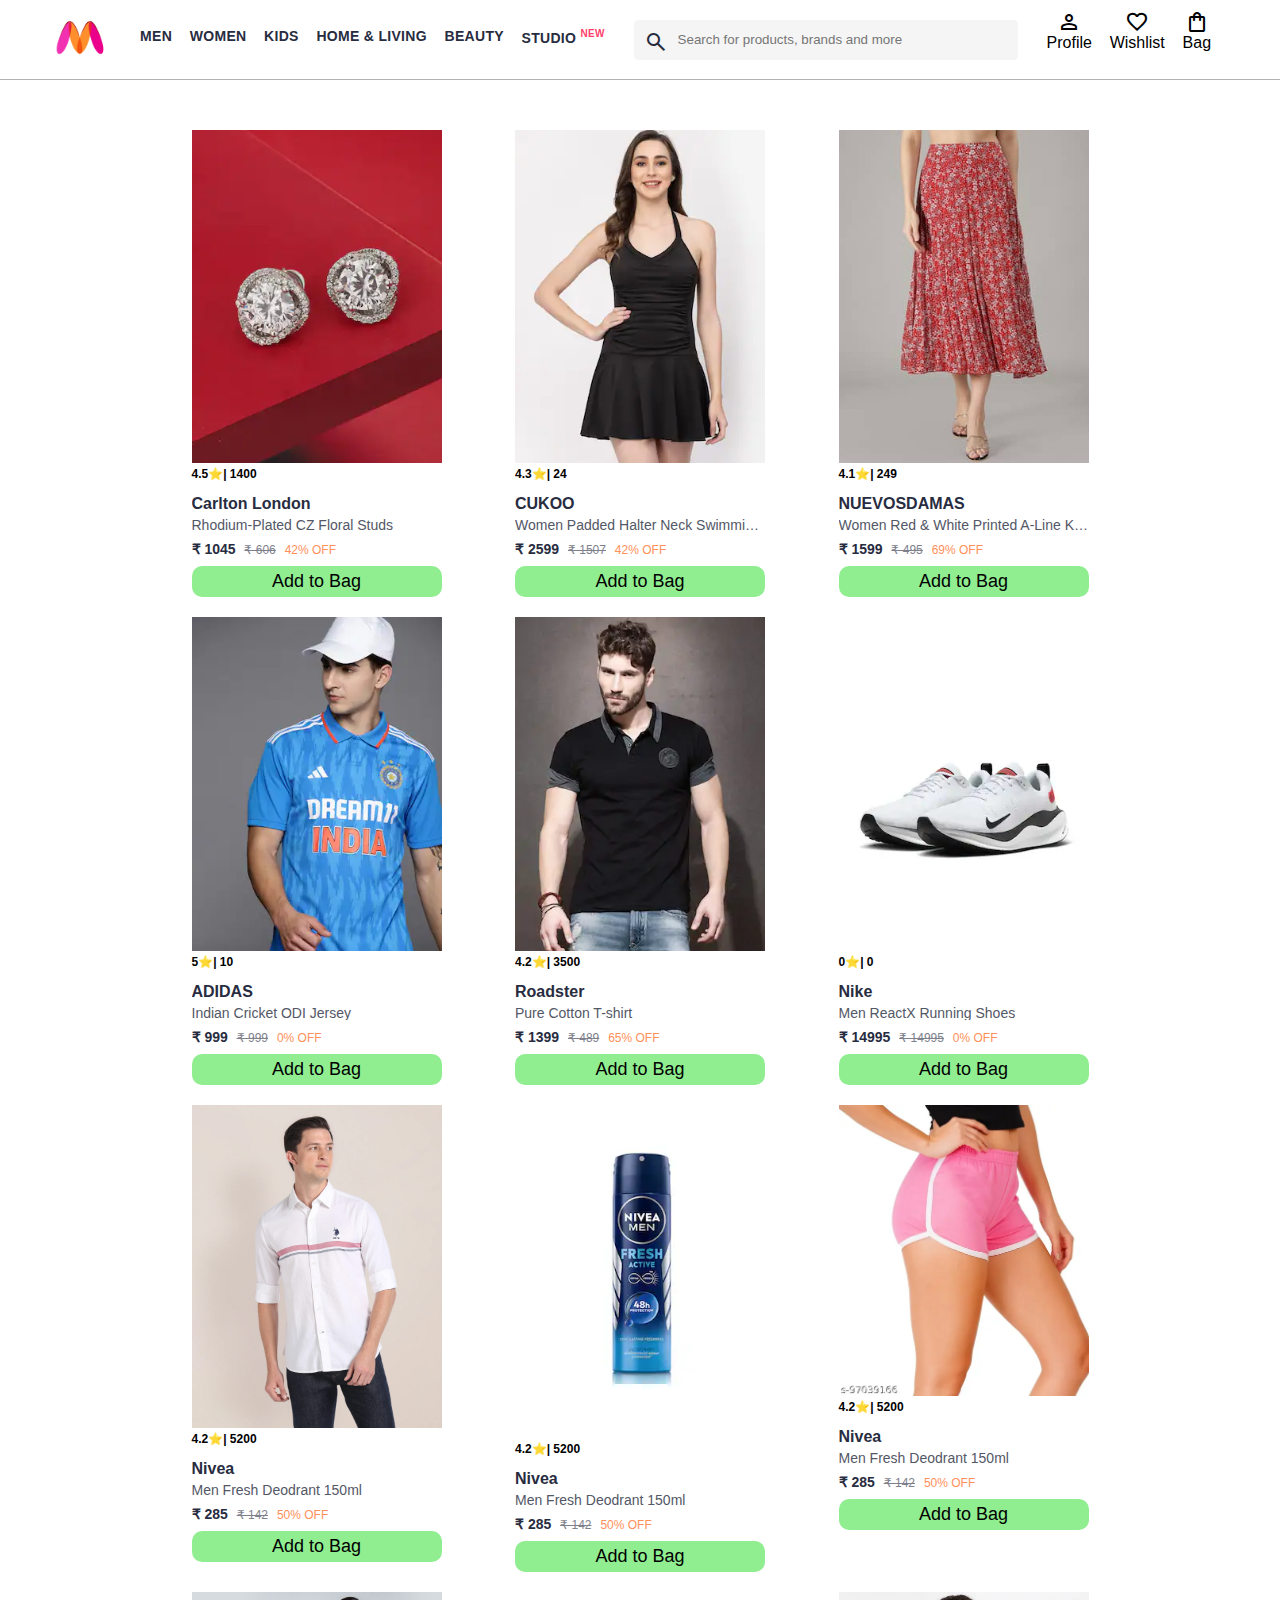
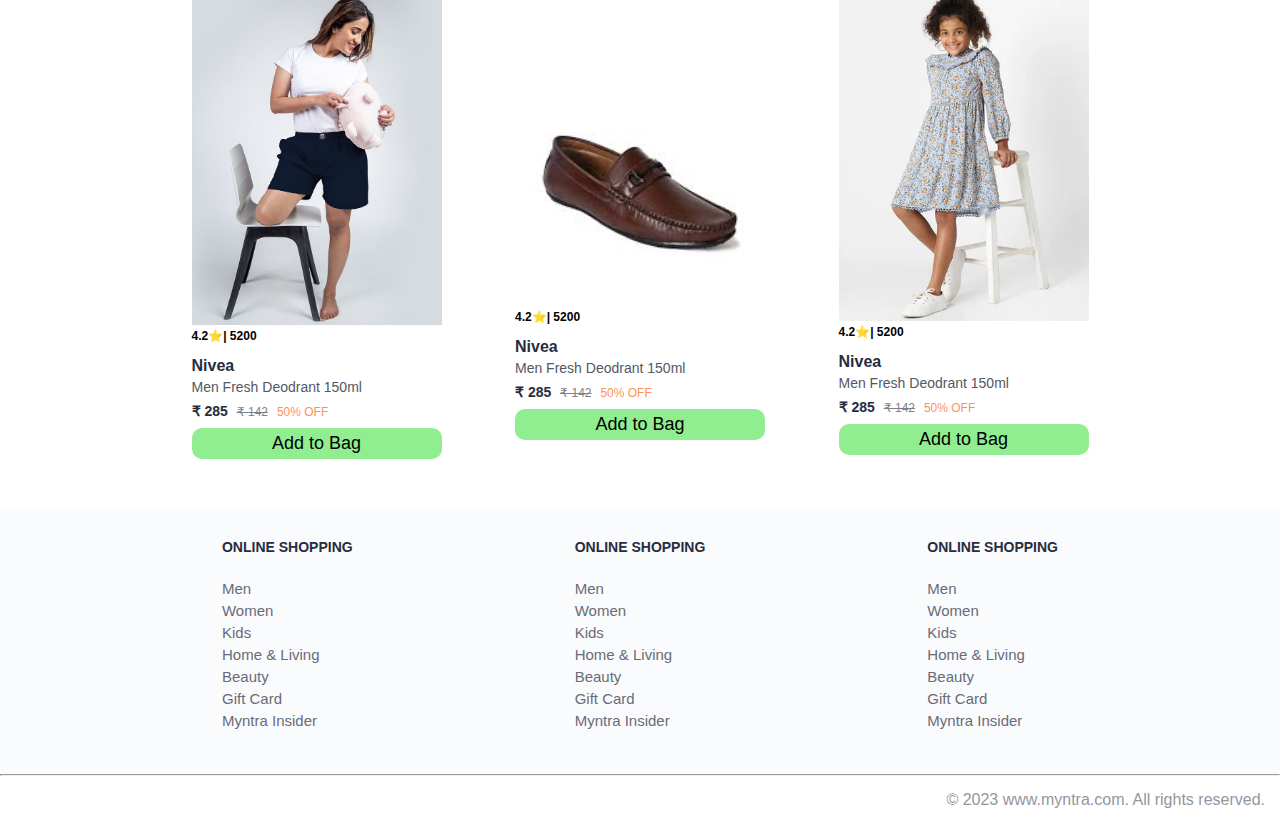
<file: index.html>
<!DOCTYPE html>
<html lang="en">
<head>
    <title>Myntra Functional Clone</title>
    <link rel="stylesheet" href="css/index.css">
    <link rel="stylesheet" href="https://fonts.googleapis.com/css2?family=Material+Symbols+Outlined:opsz,wght,FILL,GRAD@20..48,100..700,0..1,-50..200" />
</head>
<body>
    <header>
        <div class="logo_container">
            <a href="#"><img class="myntra_home" src="images/myntra_logo.webp" alt="Myntra Home"></a>
        </div>
        <nav class="nav_bar">
            <a href="#">Men</a>
            <a href="#">Women</a>
            <a href="#">Kids</a>
            <a href="#">Home & Living</a>
            <a href="#">Beauty</a>
            <a href="#">Studio <sup>New</sup></a>
        </nav>
        <div class="search_bar">
            <span class="material-symbols-outlined search_icon">search</span>
            <input class="search_input" placeholder="Search for products, brands and more">
        </div>
        <div class="action_bar">
            <div class="action_container">
                <span class="material-symbols-outlined action_icon">person</span>
                <span class="action_name">Profile</span>
            </div>

            <div class="action_container">
                <span class="material-symbols-outlined action_icon">favorite</span>
                <span class="action_name">Wishlist</span>
            </div>

            <a class="action_container" href="pages/bag.html">
                <span class="material-symbols-outlined action_icon">shopping_bag</span>
                <span class="action_name">Bag</span>
                <span class="bag-items-count">0</span>
            </a>
        </div>
    </header>
    <main>
        <div class="items-container">
            </div>
    </main>
    <footer>
        <div class="footer_container">
            <div class="footer_column">
                <h3>ONLINE SHOPPING</h3>

                <a href="#">Men</a>
                <a href="#">Women</a>
                <a href="#">Kids</a>
                <a href="#">Home & Living</a>
                <a href="#">Beauty</a>
                <a href="#">Gift Card</a>
                <a href="#">Myntra Insider</a>
            </div>

            <div class="footer_column">
                <h3>ONLINE SHOPPING</h3>

                <a href="#">Men</a>
                <a href="#">Women</a>
                <a href="#">Kids</a>
                <a href="#">Home & Living</a>
                <a href="#">Beauty</a>
                <a href="#">Gift Card</a>
                <a href="#">Myntra Insider</a>
            </div>

            <div class="footer_column">
                <h3>ONLINE SHOPPING</h3>

                <a href="#">Men</a>
                <a href="#">Women</a>
                <a href="#">Kids</a>
                <a href="#">Home & Living</a>
                <a href="#">Beauty</a>
                <a href="#">Gift Card</a>
                <a href="#">Myntra Insider</a>
            </div>
        </div>
        <hr>

        <div class="copyright">
            © 2023 www.myntra.com. All rights reserved.
        </div>
    </footer>
    <script src="script/bag.js"></script>
    <script src="script/items.js"></script>
    <script src="script/index.js"></script>
</body>
</html>
</file>
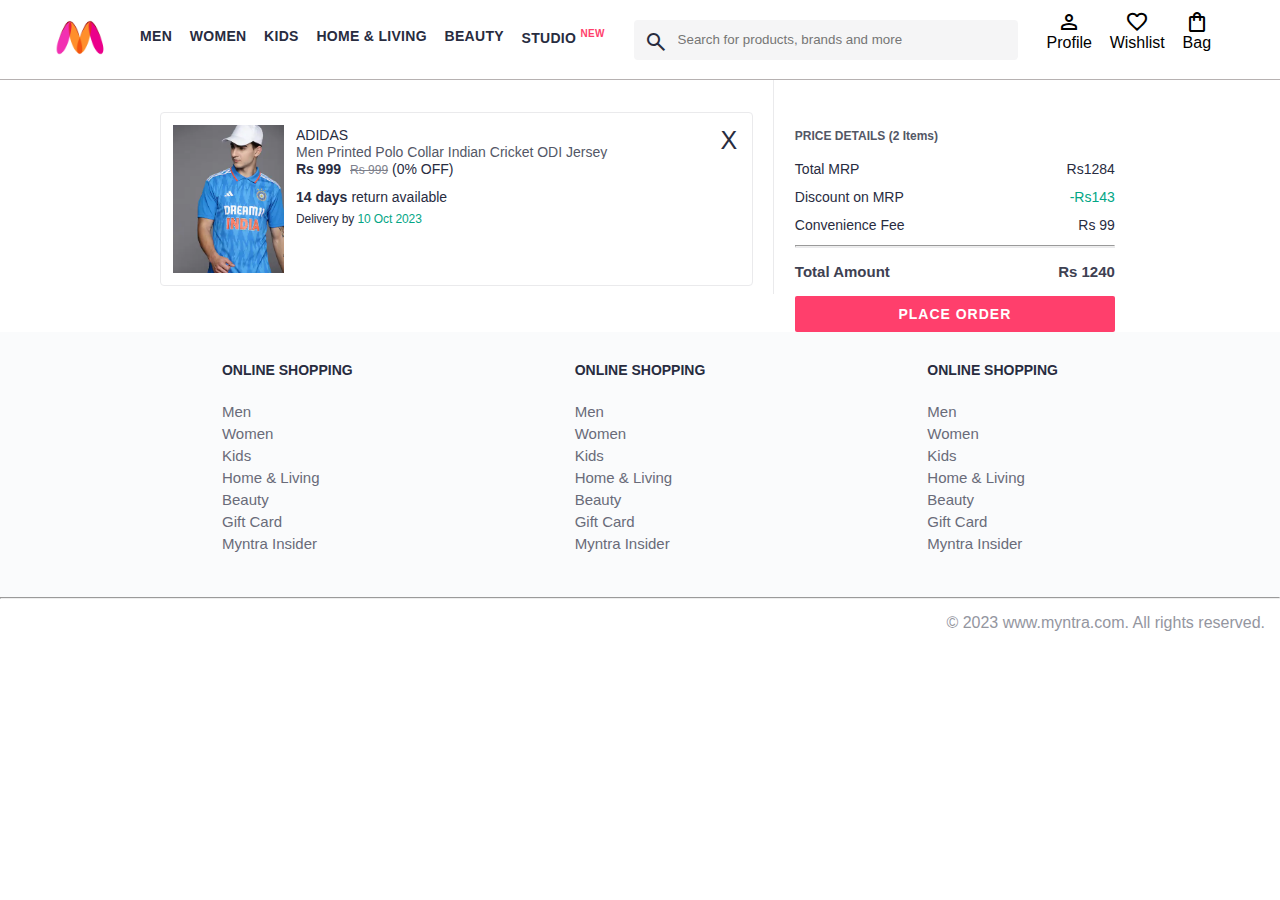
<file: pages/bag.html>
<!DOCTYPE html>
<html lang="en">
<head>
    <title>Myntra Clone</title>
    <link rel="stylesheet" href="../css/index.css">
    <link rel="stylesheet" href="../css/bag.css">
    <link rel="stylesheet" href="https://fonts.googleapis.com/css2?family=Material+Symbols+Outlined:opsz,wght,FILL,GRAD@20..48,100..700,0..1,-50..200" />
</head>
<body>
    <header>
        <div class="logo_container">
            <a href="#"><img class="myntra_home" src="../images/myntra_logo.webp" alt="Myntra Home"></a>
        </div>
        <nav class="nav_bar">
            <a href="#">Men</a>
            <a href="#">Women</a>
            <a href="#">Kids</a>
            <a href="../index.html">Home & Living</a>
            <a href="#">Beauty</a>
            <a href="#">Studio <sup>New</sup></a>
        </nav>
        <div class="search_bar">
            <span class="material-symbols-outlined search_icon">search</span>
            <input class="search_input" placeholder="Search for products, brands and more">
        </div>
        <div class="action_bar">
            <div class="action_container">
                <span class="material-symbols-outlined action_icon">person</span>
                <span class="action_name">Profile</span>
            </div>

            <div class="action_container">
                <span class="material-symbols-outlined action_icon">favorite</span>
                <span class="action_name">Wishlist</span>
            </div>

            <div class="action_container">
                <span class="material-symbols-outlined action_icon">shopping_bag</span>
                <span class="action_name">Bag</span>
                <span class="bag-items-count">0</span>
            </div>
        </div>
    </header>
    <main>
      <div class="bag-page">
        <div class="bag-items-container">
         

        </div>
        <div class="bag-summary">
          <div class="bag-details-container">
            <div class="price-header">PRICE DETAILS (2 Items) </div>
            <div class="price-item">
              <span class="price-item-tag">Total MRP</span>
              <span class="price-item-value">Rs1284</span>
            </div>
            <div class="price-item">
              <span class="price-item-tag">Discount on MRP</span>
              <span class="price-item-value priceDetail-base-discount">-Rs143</span>
            </div>
            <div class="price-item">
              <span class="price-item-tag">Convenience Fee</span>
              <span class="price-item-value">Rs 99</span>
            </div>
            <hr>
            <div class="price-footer">
              <span class="price-item-tag">Total Amount</span>
              <span class="price-item-value">Rs 1240</span>
            </div>
          </div>
          <button class="btn-place-order">
            <div class="css-xjhrni">PLACE ORDER</div>
          </button>
        </div>

      </div>
    </main>
    <footer>
        <div class="footer_container">
            <div class="footer_column">
                <h3>ONLINE SHOPPING</h3>

                <a href="#">Men</a>
                <a href="#">Women</a>
                <a href="#">Kids</a>
                <a href="#">Home & Living</a>
                <a href="#">Beauty</a>
                <a href="#">Gift Card</a>
                <a href="#">Myntra Insider</a>
            </div>

            <div class="footer_column">
                <h3>ONLINE SHOPPING</h3>

                <a href="#">Men</a>
                <a href="#">Women</a>
                <a href="#">Kids</a>
                <a href="#">Home & Living</a>
                <a href="#">Beauty</a>
                <a href="#">Gift Card</a>
                <a href="#">Myntra Insider</a>
            </div>

            <div class="footer_column">
                <h3>ONLINE SHOPPING</h3>

                <a href="#">Men</a>
                <a href="#">Women</a>
                <a href="#">Kids</a>
                <a href="#">Home & Living</a>
                <a href="#">Beauty</a>
                <a href="#">Gift Card</a>
                <a href="#">Myntra Insider</a>
            </div>
        </div>
        <hr>

        <div class="copyright">
            © 2023 www.myntra.com. All rights reserved.
        </div>
    </footer>
    <script src="../script/bag.js"></script>
    <script src="../script/items.js"></script>
    <script src="../script/index.js"></script>
</body>
</html>
</file>
<file: css/index.css>
/**************** Item Page CSS **************************/
/* .action_container {
    text-decoration: none;
}
a.action_container:link {
    color:black;
}
.item-details {
    cursor: pointer;
    width: 250px;
    margin: 10px;
}
.stars {
    font-size: 12px;
    font-weight: 700;
    text-align: left;
}
.company {
    font-size: 18px;
    font-weight: 700;
    line-height: 1;
    color: #282c3f;
    margin-bottom: 6px;
    overflow: hidden;
    text-overflow: ellipsis;
    white-space: nowrap;
    margin-top: 20px;
}
.item-name {
    color: #535766;
    font-size: 16px;
    line-height: 1;
    margin-bottom: 0;
    margin-top: 0;
    overflow: hidden;
    text-overflow: ellipsis;
    white-space: nowrap;
    font-weight: 400;
    display: block;
}
.price-container {
    margin-top: 10px;
}
.current-price {
    font-size: 14px;
    font-weight: 700;
    color: #282c3f;
}
.original-price {
    text-decoration: line-through;
    color: #7e818c;
    font-weight: 400;
    margin-left: 5px;
    font-size: 12px;
}
.discount-percentage {
    color: #ff905a;
    font-weight: 400;
    font-size: 12px;
    margin-left: 5px;
}
.btn-bag {
    background-color: lightgreen;
    border: none;
    padding: 5px 15px;
    border-radius: 10px;
    width: 100%;
    margin-top: 7px;
    font-size: 20px;
    cursor: pointer;
}
.bag-items {
    background-color: #f16565;
    white-space: nowrap;
    text-align: center;
    line-height: 18px;
    padding: 0 6px;
    height: 18px;
    position: relative;
    border-radius: 50%;
    font-size: 12px;
    color: #fff;
    left: 13px;
    top: -44px;
    font-weight: 700;
    cursor: pointer;
} */

* {
    margin: 0;
    padding: 0;
    font-family: Assistant,-apple-system,BlinkMacSystemFont,Segoe UI,Roboto,Helvetica,Arial,sans-serif;
    box-sizing: border-box;
}
header {
    display: flex;
    background-color: #ffffff;
    height: 80px;
    justify-content: space-between;
    align-items: center;
    border-bottom: 1px solid #b6b1b1;
}
.myntra_home {
    height: 45px;
}
.logo_container {
    margin-left: 4%;
}
.action_bar {
    margin-right: 4%;
}
.nav_bar {
    display: flex;
    min-width: 500px;
    justify-content: space-evenly;
}
.nav_bar a {
    font-size: 14px;
    letter-spacing: .3px;
    color: #282c3f;
    font-weight: 700;
    text-transform: uppercase;
    text-decoration: none;
    padding: 28px 0;
    border-bottom: 5px solid #ffffff;
}
.nav_bar a:hover {
    border-bottom: 4px solid #f54e77;
}

.nav_bar a sup {
    color: #ff3f6c;
    font-size: 10px;
}

.search_bar {
    height: 40px;
    min-width: 200px;
    width: 30%;
    display: flex;
    align-items: center;
}
.search_icon {
    box-sizing: content-box;
    height: 20px;
    padding: 10px;

    background-color: #f5f5f6;
    color: #282c3f;
    font-weight: 300;
    border-radius: 4px 0 0 4px;
}
.search_input {
    color: #696e79;
    background-color: #f5f5f6;
    flex-grow: 1;
    height: 40px;
    border: 0;
    border-radius: 0 4px 4px 0;
}

.action_bar {
    display: flex;
    min-width: 200px;
    justify-content: space-evenly;
}

.action_container {
    display: flex;
    flex-direction: column;
    align-items: center;
}

/* Main section */
.banner_container {
    margin: 40px 0;
}
.banner_image {
    width: 100%;
}

.category_heading {
    text-transform: uppercase;
    color: #3e4152;
    letter-spacing: .15em;
    font-size: 1.8em;
    margin: 50px 0 10px 30px;
    max-height: 5em;
    font-weight: 700;
}

.category-items {
    width: 80%;
    margin: 50px 10%;
    display: flex;
    flex-wrap: wrap;
    justify-content: space-evenly;
}
.items-container{
    width: 80%;
    margin: 50px 10%;
    display: flex;
    flex-wrap: wrap;
    justify-content: space-evenly;
}

.sale_item {
    width: 250px;
}

.footer_container {
    padding: 30px 0px 40px 0px;
    background: #FAFBFC;
    display: flex;
    justify-content: space-evenly;
}

.footer_column {
    display: flex;
    flex-direction: column;
}

.footer_column h3 {
    color: #282c3f;
    font-size: 14px;
    margin-bottom: 25px;
}

.footer_column a {
    color: #696b79;
    font-size: 15px;
    text-decoration: none;
    padding-bottom: 5px;
}

.copyright {
    color: #94969f;
    text-align: end;
    padding: 15px;
}
.items-container{

    width: 80%;
    margin: 40px 10%;
}
.item-container{
     width: 250px;
     margin: 10px;
}
.item-image{
   width: 100%;
}
.rating{
    font-size: 12px;
    font-weight: 700;
}
.company-name{
    font-size: 16px;
    font-weight: 700;
    line-height: 1;
    color: #282c3f;
    margin-bottom: 6px;
    overflow: hidden;
    text-overflow: ellipsis;
    white-space:nowrap;
    margin-top: 15px;
}
.item-name{
    color: #535766;
    font-size: 14px;
    line-height: 1;
    margin-bottom: 0;
    margin-top: 0;
    overflow: hidden;
    text-overflow: ellipsis;
    white-space: nowrap;
    font-weight: 400;
    display: block;
}
.price{
    font-size: 14px;
    line-height: 15px;
    color: #282c3f;
    white-space: nowrap;
    margin-top: 10px;
}
.current-price{
    font-size: 14px;
    font-weight: 700;
    color: #282c3f;
    
}
.original-price{
     text-decoration: line-through;
     color: #7e818c;
     font-weight: 400;
     margin-left: 5px;
     font-size: 12px;
}
.discount{
    color: #ff905a;
    font-weight: 400;
    margin-left: 5px;
    font-size: 12px;

}
.btn-add-bag{
    background-color: lightgreen;
    border: none;
    padding: 5px 15px;
    border-radius: 10px;
    width: 100%;
    margin-top: 8px;
    font-size: 18px;
    cursor: pointer;
}
.bag-items-count{
    background-color: #f16565;
    white-space: nowrap;
    text-align: center;
    line-height: 18px;
    padding: 0 6px;
    height: 18px;
    position: relative;
    border-radius: 50%;
    font-size: 12px;
    color: #fff;
    left: 13px;
    top: -44px;
    font-weight: 700;
    cursor: pointer;
}
.action_container {
    text-decoration: none;
}
a.action_container:link {
    color:black;
}
</file>
<file: css/bag.css>
.bag-items-container {
    display: inline-block;
    width: 64%;
    padding-right: 20px;
    border-right: 1px solid #eaeaec;
    padding-top: 32px;
    color: #282c3f;
    font-size: 13px;
    line-height: 1.42857143;
  }
  
  .bag-page {
    width: 75%;
    margin-left: 12.5%;
  }
  
  .bag-summary {
    vertical-align: top;
    display: inline-block;
    width: 35%;
    padding: 24px 0 0 16px;
    color: #282c3f;
    font-size: 13px;
    line-height: 1.42857143;
  }
  
  .bag-details-container {
    margin-bottom: 16px;
  }
  
  .price-header {
    font-size: 12px;
    font-weight: 700;
    margin: 24px 0 16px;
    color: #535766;
  }
  
  .price-item {
    margin-bottom: 12px;
    line-height: 16px;
    font-size: 14px;
    color: #282c3f;
  }
  
  .price-item-value {
    float: right;
  }
  
  .priceDetail-base-discount {
    color: #03a685;
  }
  
  .price-footer {
    font-weight: 700;
    font-size: 15px;
    padding-top: 16px;
    border-top: 1px solid #eaeaec;
    color: #3e4152;
    line-height: 16px;
  }
  
  .btn-place-order {
    width: 100%;
    letter-spacing: 1px;
    font-size: 14px;
    font-weight: 600;
    border-radius: 2px;
    border-width: 0px;
    padding: 10px 16px;
    background-color: rgb(255, 63, 108);
    color: rgb(255, 255, 255);
    cursor: pointer;
  }
  
  .bag-item-container {
    margin-bottom: 8px;
    background: #fff;
    font-size: 14px;
    border: 1px solid #eaeaec;
    border-radius: 4px;
    position: relative;
    padding: 12px 12px 0;
  }
  
  .item-left-part {
    position: absolute;
    background: rgb(255, 242, 223);
    height: 148px;
    width: 111px;
  }
  
  .item-right-part {
    padding-left: 12px;
    position: relative;
    min-height: 148px;
    margin-left: 111px;
    margin-bottom: 12px;
  }
  
  .bag-item-img {
    width: 100%;
  }
  
  .return-period {
    display: inline-flex;
    font-size: 14px;
    padding-top: 8px;
  }
  
  .return-period-days {
    font-weight: 700;
    margin-right: 4px;
  }
  
  .delivery-details {
    margin-top: 5px;
    color: #282c3f;
    font-size: 12px;
    letter-spacing: -.1px;
    margin-bottom: 8px;
    line-height: 15px;
  }
  
  .delivery-details-days {
    color: #03a685;
  }
  
  .remove-from-cart {
    position: absolute;
    font-size: 25px;
    top: 10px;
    right: 18px;
    width: 14px;
    height: 14px;
    cursor: pointer;
  }
</file>
